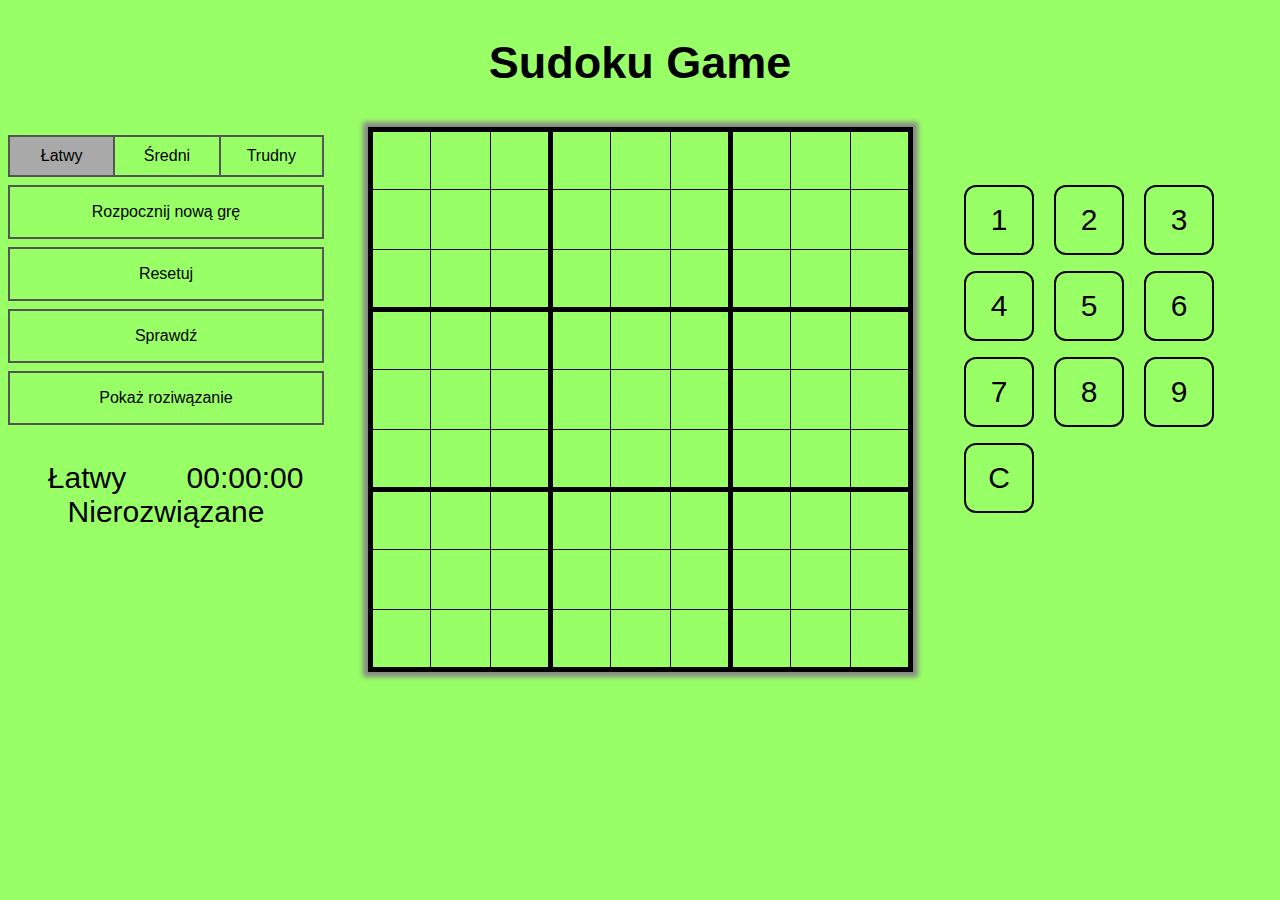
<file: index.html>
<!DOCTYPE html>
<html>
    <head>
        <meta charset="UTF-8">
        <title>Sudoku</title>
        <link rel="stylesheet" href="styles.css">
        <script src="scripts.js"></script>
        <script src="https://ajax.googleapis.com/ajax/libs/jquery/3.3.1/jquery.min.js"></script>
    </head>
    <body onload="startNewGame(), startTimer()">
        <div class="grid-container">
            <div id="header">
                <h2>Sudoku Game</h2>
            </div> 
            <div id="menu" class="layouts">
                <div class="buttonGroup">
                <button onclick="difficulty('easy')" style="background: #A9A9A9" id="easy">Łatwy</button>
                <button onclick="difficulty('medium')" id="medium">Średni</button>
                <button onclick="difficulty('hard')" id="hard">Trudny</button>
                </div>
                <input class="menuButton" type="submit" value="Rozpocznij nową grę" onclick="startNewGame()">
                <input class="menuButton" type="submit" value="Resetuj" onclick="reset()">
                <input class="menuButton" type="submit" value="Sprawdź" onclick="check()">
                <input class="menuButton" type="submit" value="Pokaż roziwązanie" onclick="solve()">
                <br><br><br>
                <div class="gameInfo" id="currentDifficult"></div>
                <div class="gameInfo" id="timer">00:00:00</div>
                <br>
                <div class="gameInfo" style="width: 100%" id ="status">Nierozwiązane</div>
            </div>
            <div id="board" class="layouts">
                    <table>
                            <tr>
                                <td id="00" class="leftBorder topBorder" onclick="squareClick(this)"></td>
                                <td id="10" class="topBorder" onclick="squareClick(this)"></td>
                                <td id="20" class="topBorder" onclick="squareClick(this)"></td>
                                <td id="30" class="leftBorder topBorder" onclick="squareClick(this)"></td>
                                <td id="40" class="topBorder" onclick="squareClick(this)"></td>
                                <td id="50" class="topBorder" onclick="squareClick(this)"></td>
                                <td id="60" class="leftBorder topBorder" onclick="squareClick(this)"></td>
                                <td id="70" class="topBorder" onclick="squareClick(this)"></td>
                                <td id="80" class="rightBorder topBorder" onclick="squareClick(this)"></td>
                            </tr>
                            <tr>
                                <td id="01" class="leftBorder" onclick="squareClick(this)"></td>
                                <td id="11" onclick="squareClick(this)"></td>
                                <td id="21" onclick="squareClick(this)"></td>
                                <td id="31" class="leftBorder" onclick="squareClick(this)"></td>
                                <td id="41" onclick="squareClick(this)"></td>
                                <td id="51" onclick="squareClick(this)"></td>
                                <td id="61" class="leftBorder" onclick="squareClick(this)"></td>
                                <td id="71" onclick="squareClick(this)"></td>
                                <td id="81" class="rightBorder" onclick="squareClick(this)"></td>
                            </tr>
                            <tr>
                                <td id="02" class="leftBorder" onclick="squareClick(this)"></td>
                                <td id="12" onclick="squareClick(this)"></td>
                                <td id="22" onclick="squareClick(this)"></td>
                                <td id="32" class="leftBorder" onclick="squareClick(this)"></td>
                                <td id="42" onclick="squareClick(this)"></td>
                                <td id="52" onclick="squareClick(this)"></td>
                                <td id="62" class="leftBorder" onclick="squareClick(this)"></td>
                                <td id="72" onclick="squareClick(this)"></td>
                                <td id="82" class="rightBorder" onclick="squareClick(this)"></td>
                            </tr>
                            <tr>
                                <td id="03" class="leftBorder topBorder" onclick="squareClick(this)"></td>
                                <td id="13" class="topBorder" onclick="squareClick(this)"></td>
                                <td id="23" class="topBorder" onclick="squareClick(this)"></td>
                                <td id="33" class="leftBorder topBorder" onclick="squareClick(this)"></td>
                                <td id="43" class="topBorder" onclick="squareClick(this)"></td>
                                <td id="53" class="topBorder" onclick="squareClick(this)"></td>
                                <td id="63" class="leftBorder topBorder" onclick="squareClick(this)"></td>
                                <td id="73" class="topBorder" onclick="squareClick(this)"></td>
                                <td id="83" class="rightBorder topBorder" onclick="squareClick(this)"></td>
                            </tr>
                            <tr>
                                <td id="04" class="leftBorder" onclick="squareClick(this)"></td>
                                <td id="14" onclick="squareClick(this)"></td>
                                <td id="24" onclick="squareClick(this)"></td>
                                <td id="34" class="leftBorder" onclick="squareClick(this)"></td>
                                <td id="44" onclick="squareClick(this)"></td>
                                <td id="54" onclick="squareClick(this)"></td>
                                <td id="64" class="leftBorder" onclick="squareClick(this)"></td>
                                <td id="74" onclick="squareClick(this)"></td>
                                <td id="84" class="rightBorder" onclick="squareClick(this)"></td>

                            </tr>
                            <tr>
                                <td id="05" class="leftBorder" onclick="squareClick(this)"></td>
                                <td id="15" onclick="squareClick(this)"></td>
                                <td id="25" onclick="squareClick(this)"></td>
                                <td id="35" class="leftBorder" onclick="squareClick(this)"></td>
                                <td id="45" onclick="squareClick(this)"></td>
                                <td id="55" onclick="squareClick(this)"></td>
                                <td id="65" class="leftBorder" onclick="squareClick(this)"></td>
                                <td id="75" onclick="squareClick(this)"></td>
                                <td id="85" class="rightBorder" onclick="squareClick(this)"></td>
                            </tr>
                            <tr>
                                <td id="06" class="leftBorder topBorder" onclick="squareClick(this)"></td>
                                <td id="16" class="topBorder" onclick="squareClick(this)"></td>
                                <td id="26" class="topBorder" onclick="squareClick(this)"></td>
                                <td id="36" class="leftBorder topBorder" onclick="squareClick(this)"></td>
                                <td id="46" class="topBorder" onclick="squareClick(this)"></td>
                                <td id="56" class="topBorder" onclick="squareClick(this)"></td>
                                <td id="66" class="leftBorder topBorder" onclick="squareClick(this)"></td>
                                <td id="76" class="topBorder" onclick="squareClick(this)"></td>
                                <td id="86" class="rightBorder topBorder" onclick="squareClick(this)"></td>
                            </tr>
                            <tr>
                                <td id="07" class="leftBorder" onclick="squareClick(this)"></td>
                                <td id="17" onclick="squareClick(this)"></td>
                                <td id="27" onclick="squareClick(this)"></td>
                                <td id="37" class="leftBorder" onclick="squareClick(this)"></td>
                                <td id="47" onclick="squareClick(this)"></td>
                                <td id="57" onclick="squareClick(this)"></td>
                                <td id="67" class="leftBorder" onclick="squareClick(this)"></td>
                                <td id="77" onclick="squareClick(this)"></td>
                                <td id="87" class="rightBorder" onclick="squareClick(this)"></td>
                            </tr>
                            <tr>
                                <td id="08" class="leftBorder bottomBorder" onclick="squareClick(this)"></td>
                                <td id="18" class="bottomBorder" onclick="squareClick(this)"></td>
                                <td id="28" class="bottomBorder" onclick="squareClick(this)"></td>
                                <td id="38" class="leftBorder bottomBorder" onclick="squareClick(this)"></td>
                                <td id="48" class="bottomBorder" onclick="squareClick(this)"></td>
                                <td id="58" class="bottomBorder" onclick="squareClick(this)"></td>
                                <td id="68" class="leftBorder bottomBorder" onclick="squareClick(this)"></td>
                                <td id="78" class="bottomBorder" onclick="squareClick(this)"></td>
                                <td id="88" class="rightBorder bottomBorder" onclick="squareClick(this)"></td>
                            </tr>
                        </table>
            </div>  
            <div id="numbers" class="layouts">
                <button onclick="markCell(1)" class="numberButton" id="1">1</button>
                <button onclick="markCell(2)" class="numberButton" id="2">2</button>
                <button onclick="markCell(3)" class="numberButton" id="3">3</button>
                <br>
                <button onclick="markCell(4)" class="numberButton" id="4">4</button>
                <button onclick="markCell(5)" class="numberButton" id="5">5</button>
                <button onclick="markCell(6)" class="numberButton" id="6">6</button>
                <br>
                <button onclick="markCell(7)" class="numberButton" id="7">7</button>
                <button onclick="markCell(8)" class="numberButton" id="8">8</button>
                <button onclick="markCell(9)" class="numberButton" id="9">9</button>
                <br>
                <button onclick="markCell(0)" class="numberButton">C</button>
            </div>
        </div>
    </body>
</html>
</file>
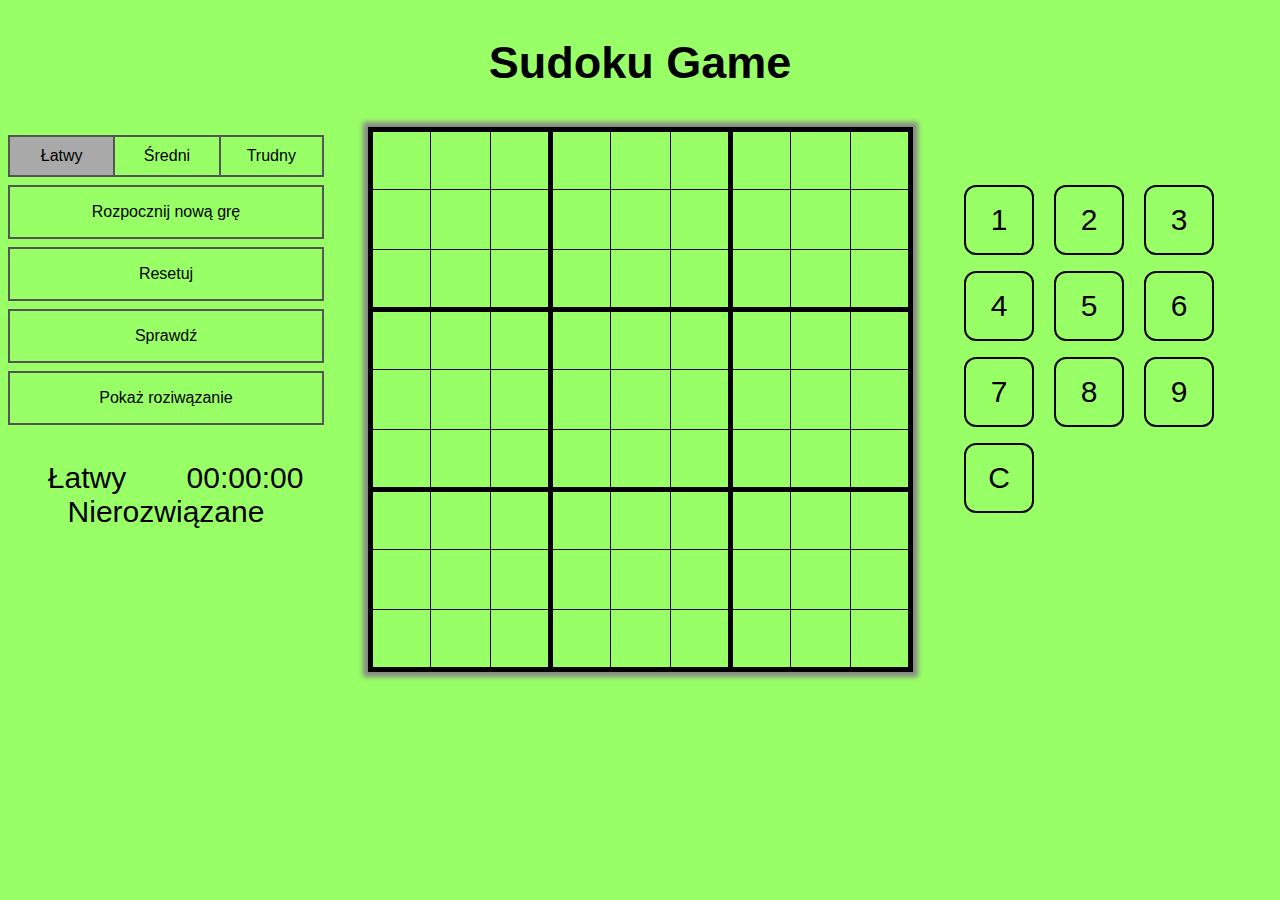
<file: sudoku_page.html>
<!DOCTYPE html>
<html>
    <head>
        <meta charset="UTF-8">
        <title>Sudoku</title>
        <link rel="stylesheet" href="styles.css">
        <script src="scripts.js"></script>
        <script src="https://ajax.googleapis.com/ajax/libs/jquery/3.3.1/jquery.min.js"></script>
    </head>
    <body onload="startNewGame(), startTimer()">
        <div class="grid-container">
            <div id="header">
                <h2>Sudoku Game</h2>
            </div> 
            <div id="menu" class="layouts">
                <div class="buttonGroup">
                <button onclick="difficulty('easy')" style="background: #A9A9A9" id="easy">Łatwy</button>
                <button onclick="difficulty('medium')" id="medium">Średni</button>
                <button onclick="difficulty('hard')" id="hard">Trudny</button>
                </div>
                <input class="menuButton" type="submit" value="Rozpocznij nową grę" onclick="startNewGame()">
                <input class="menuButton" type="submit" value="Resetuj" onclick="reset()">
                <input class="menuButton" type="submit" value="Sprawdź" onclick="check()">
                <input class="menuButton" type="submit" value="Pokaż roziwązanie" onclick="solve()">
                <br><br><br>
                <div class="gameInfo" id="currentDifficult"></div>
                <div class="gameInfo" id="timer">00:00:00</div>
                <br>
                <div class="gameInfo" style="width: 100%" id ="status">Nierozwiązane</div>
            </div>
            <div id="board" class="layouts">
                    <table>
                            <tr>
                                <td id="00" class="leftBorder topBorder" onclick="squareClick(this)"></td>
                                <td id="10" class="topBorder" onclick="squareClick(this)"></td>
                                <td id="20" class="topBorder" onclick="squareClick(this)"></td>
                                <td id="30" class="leftBorder topBorder" onclick="squareClick(this)"></td>
                                <td id="40" class="topBorder" onclick="squareClick(this)"></td>
                                <td id="50" class="topBorder" onclick="squareClick(this)"></td>
                                <td id="60" class="leftBorder topBorder" onclick="squareClick(this)"></td>
                                <td id="70" class="topBorder" onclick="squareClick(this)"></td>
                                <td id="80" class="rightBorder topBorder" onclick="squareClick(this)"></td>
                            </tr>
                            <tr>
                                <td id="01" class="leftBorder" onclick="squareClick(this)"></td>
                                <td id="11" onclick="squareClick(this)"></td>
                                <td id="21" onclick="squareClick(this)"></td>
                                <td id="31" class="leftBorder" onclick="squareClick(this)"></td>
                                <td id="41" onclick="squareClick(this)"></td>
                                <td id="51" onclick="squareClick(this)"></td>
                                <td id="61" class="leftBorder" onclick="squareClick(this)"></td>
                                <td id="71" onclick="squareClick(this)"></td>
                                <td id="81" class="rightBorder" onclick="squareClick(this)"></td>
                            </tr>
                            <tr>
                                <td id="02" class="leftBorder" onclick="squareClick(this)"></td>
                                <td id="12" onclick="squareClick(this)"></td>
                                <td id="22" onclick="squareClick(this)"></td>
                                <td id="32" class="leftBorder" onclick="squareClick(this)"></td>
                                <td id="42" onclick="squareClick(this)"></td>
                                <td id="52" onclick="squareClick(this)"></td>
                                <td id="62" class="leftBorder" onclick="squareClick(this)"></td>
                                <td id="72" onclick="squareClick(this)"></td>
                                <td id="82" class="rightBorder" onclick="squareClick(this)"></td>
                            </tr>
                            <tr>
                                <td id="03" class="leftBorder topBorder" onclick="squareClick(this)"></td>
                                <td id="13" class="topBorder" onclick="squareClick(this)"></td>
                                <td id="23" class="topBorder" onclick="squareClick(this)"></td>
                                <td id="33" class="leftBorder topBorder" onclick="squareClick(this)"></td>
                                <td id="43" class="topBorder" onclick="squareClick(this)"></td>
                                <td id="53" class="topBorder" onclick="squareClick(this)"></td>
                                <td id="63" class="leftBorder topBorder" onclick="squareClick(this)"></td>
                                <td id="73" class="topBorder" onclick="squareClick(this)"></td>
                                <td id="83" class="rightBorder topBorder" onclick="squareClick(this)"></td>
                            </tr>
                            <tr>
                                <td id="04" class="leftBorder" onclick="squareClick(this)"></td>
                                <td id="14" onclick="squareClick(this)"></td>
                                <td id="24" onclick="squareClick(this)"></td>
                                <td id="34" class="leftBorder" onclick="squareClick(this)"></td>
                                <td id="44" onclick="squareClick(this)"></td>
                                <td id="54" onclick="squareClick(this)"></td>
                                <td id="64" class="leftBorder" onclick="squareClick(this)"></td>
                                <td id="74" onclick="squareClick(this)"></td>
                                <td id="84" class="rightBorder" onclick="squareClick(this)"></td>

                            </tr>
                            <tr>
                                <td id="05" class="leftBorder" onclick="squareClick(this)"></td>
                                <td id="15" onclick="squareClick(this)"></td>
                                <td id="25" onclick="squareClick(this)"></td>
                                <td id="35" class="leftBorder" onclick="squareClick(this)"></td>
                                <td id="45" onclick="squareClick(this)"></td>
                                <td id="55" onclick="squareClick(this)"></td>
                                <td id="65" class="leftBorder" onclick="squareClick(this)"></td>
                                <td id="75" onclick="squareClick(this)"></td>
                                <td id="85" class="rightBorder" onclick="squareClick(this)"></td>
                            </tr>
                            <tr>
                                <td id="06" class="leftBorder topBorder" onclick="squareClick(this)"></td>
                                <td id="16" class="topBorder" onclick="squareClick(this)"></td>
                                <td id="26" class="topBorder" onclick="squareClick(this)"></td>
                                <td id="36" class="leftBorder topBorder" onclick="squareClick(this)"></td>
                                <td id="46" class="topBorder" onclick="squareClick(this)"></td>
                                <td id="56" class="topBorder" onclick="squareClick(this)"></td>
                                <td id="66" class="leftBorder topBorder" onclick="squareClick(this)"></td>
                                <td id="76" class="topBorder" onclick="squareClick(this)"></td>
                                <td id="86" class="rightBorder topBorder" onclick="squareClick(this)"></td>
                            </tr>
                            <tr>
                                <td id="07" class="leftBorder" onclick="squareClick(this)"></td>
                                <td id="17" onclick="squareClick(this)"></td>
                                <td id="27" onclick="squareClick(this)"></td>
                                <td id="37" class="leftBorder" onclick="squareClick(this)"></td>
                                <td id="47" onclick="squareClick(this)"></td>
                                <td id="57" onclick="squareClick(this)"></td>
                                <td id="67" class="leftBorder" onclick="squareClick(this)"></td>
                                <td id="77" onclick="squareClick(this)"></td>
                                <td id="87" class="rightBorder" onclick="squareClick(this)"></td>
                            </tr>
                            <tr>
                                <td id="08" class="leftBorder bottomBorder" onclick="squareClick(this)"></td>
                                <td id="18" class="bottomBorder" onclick="squareClick(this)"></td>
                                <td id="28" class="bottomBorder" onclick="squareClick(this)"></td>
                                <td id="38" class="leftBorder bottomBorder" onclick="squareClick(this)"></td>
                                <td id="48" class="bottomBorder" onclick="squareClick(this)"></td>
                                <td id="58" class="bottomBorder" onclick="squareClick(this)"></td>
                                <td id="68" class="leftBorder bottomBorder" onclick="squareClick(this)"></td>
                                <td id="78" class="bottomBorder" onclick="squareClick(this)"></td>
                                <td id="88" class="rightBorder bottomBorder" onclick="squareClick(this)"></td>
                            </tr>
                        </table>
            </div>  
            <div id="numbers" class="layouts">
                <button onclick="markCell(1)" class="numberButton" id="1">1</button>
                <button onclick="markCell(2)" class="numberButton" id="2">2</button>
                <button onclick="markCell(3)" class="numberButton" id="3">3</button>
                <br>
                <button onclick="markCell(4)" class="numberButton" id="4">4</button>
                <button onclick="markCell(5)" class="numberButton" id="5">5</button>
                <button onclick="markCell(6)" class="numberButton" id="6">6</button>
                <br>
                <button onclick="markCell(7)" class="numberButton" id="7">7</button>
                <button onclick="markCell(8)" class="numberButton" id="8">8</button>
                <button onclick="markCell(9)" class="numberButton" id="9">9</button>
                <br>
                <button onclick="markCell(0)" class="numberButton">C</button>
            </div>
        </div>
    </body>
</html>
</file>
<file: styles.css>
html {
    height: 100%;
    background: #99ff66;
}

label {
    font-size: 25px;
    margin-left: 70px;
}

* {
    box-sizing: border-box;
 }

.layouts {
    border-radius: 25px;
    float: left;
}

#header {
    text-align: center;
    font-family: "Comic Sans MS", cursive, sans-serif;
    font-size: 30px;
}

#menu {
    width: 25%;
}

#board {
    width: 50%;
}

#numbers {
    padding-top: 50px;
    width: 25%;
}

td {
    font-family: Impact, Haettenschweiler, 'Arial Narrow Bold', sans-serif;
    font-size: 30px;
    border: black 1px solid;
    width: 60px;
    height: 60px;
    text-align: center;
    background: transparent;
}

table {
    border-collapse: collapse;
    margin-left:auto; 
    margin-right:auto;
    box-shadow: 0 0 5px 5px #888888;
}

.topBorder {
    border-top: solid 5px black;
}

.bottomBorder {
    border-bottom: solid 5px black;
}

.leftBorder {
    border-left: solid 5px black;
}

.rightBorder {
    border-right: solid 5px black;
}

.numberButton {
    width: 70px;
    height: 70px;
    margin: 8px;
    background-color:#99ff66;
    border-radius: 12px;
    color: black;
    border: solid 2px black;
    transition-duration: 0.4s;
    font-family: Impact, Haettenschweiler, 'Arial Narrow Bold', sans-serif;
    font-size: 30px;
  }
  
.numberButton:hover {
    background-color: #555555;
    color: white;
}

.numberButtonDisabled {
    width: 70px;
    height: 70px;
    margin: 8px;
    background-color:#99ff66;
    border-radius: 12px;
    color: red;
    border: solid 2px red;
    transition-duration: 0.4s;
    font-family: Impact, Haettenschweiler, 'Arial Narrow Bold', sans-serif;
    font-size: 30px;
    opacity: 0.6;
}

.menuButton {
    background-color:#99ff66;
    border: none;
    color: black;
    padding: 16px 32px;
    text-align: center;
    text-decoration: none;
    display: inline-block;
    font-size: 16px;
    margin-top: 8px;
    transition-duration: 0.4s;
    cursor: pointer;
    border: 2px solid #555555;
    width: 100%;
    font-family: "Arial Black", Gadget, sans-serif;
}
  
.menuButton:hover {
    background-color: #555555;
    color: white;
    box-shadow: 0 12px 16px 0 rgba(0,0,0,0.24), 0 17px 50px 0 rgba(0,0,0,0.19);
}

.buttonGroup button {
    width: 33.33%;
    background-color:#99ff66;
    border: 2px solid #555555;
    color: black;
    padding: 10px 24px; 
    cursor: pointer; 
    float: left; 
    margin-top: 8px;
    font-family: "Arial Black", Gadget, sans-serif;
    font-size: 16px;
}
  
.buttonGroup:after {
    content: "";
    clear: both;
    display: table;
}
  
.buttonGroup button:not(:last-child) {
    border-right: none;
}

.gameInfo {
    width: 50%;
    float: left;
    text-align: center;
    font-size: 30px;
    font-family: "Arial Black", Gadget, sans-serif;
}
</file>
